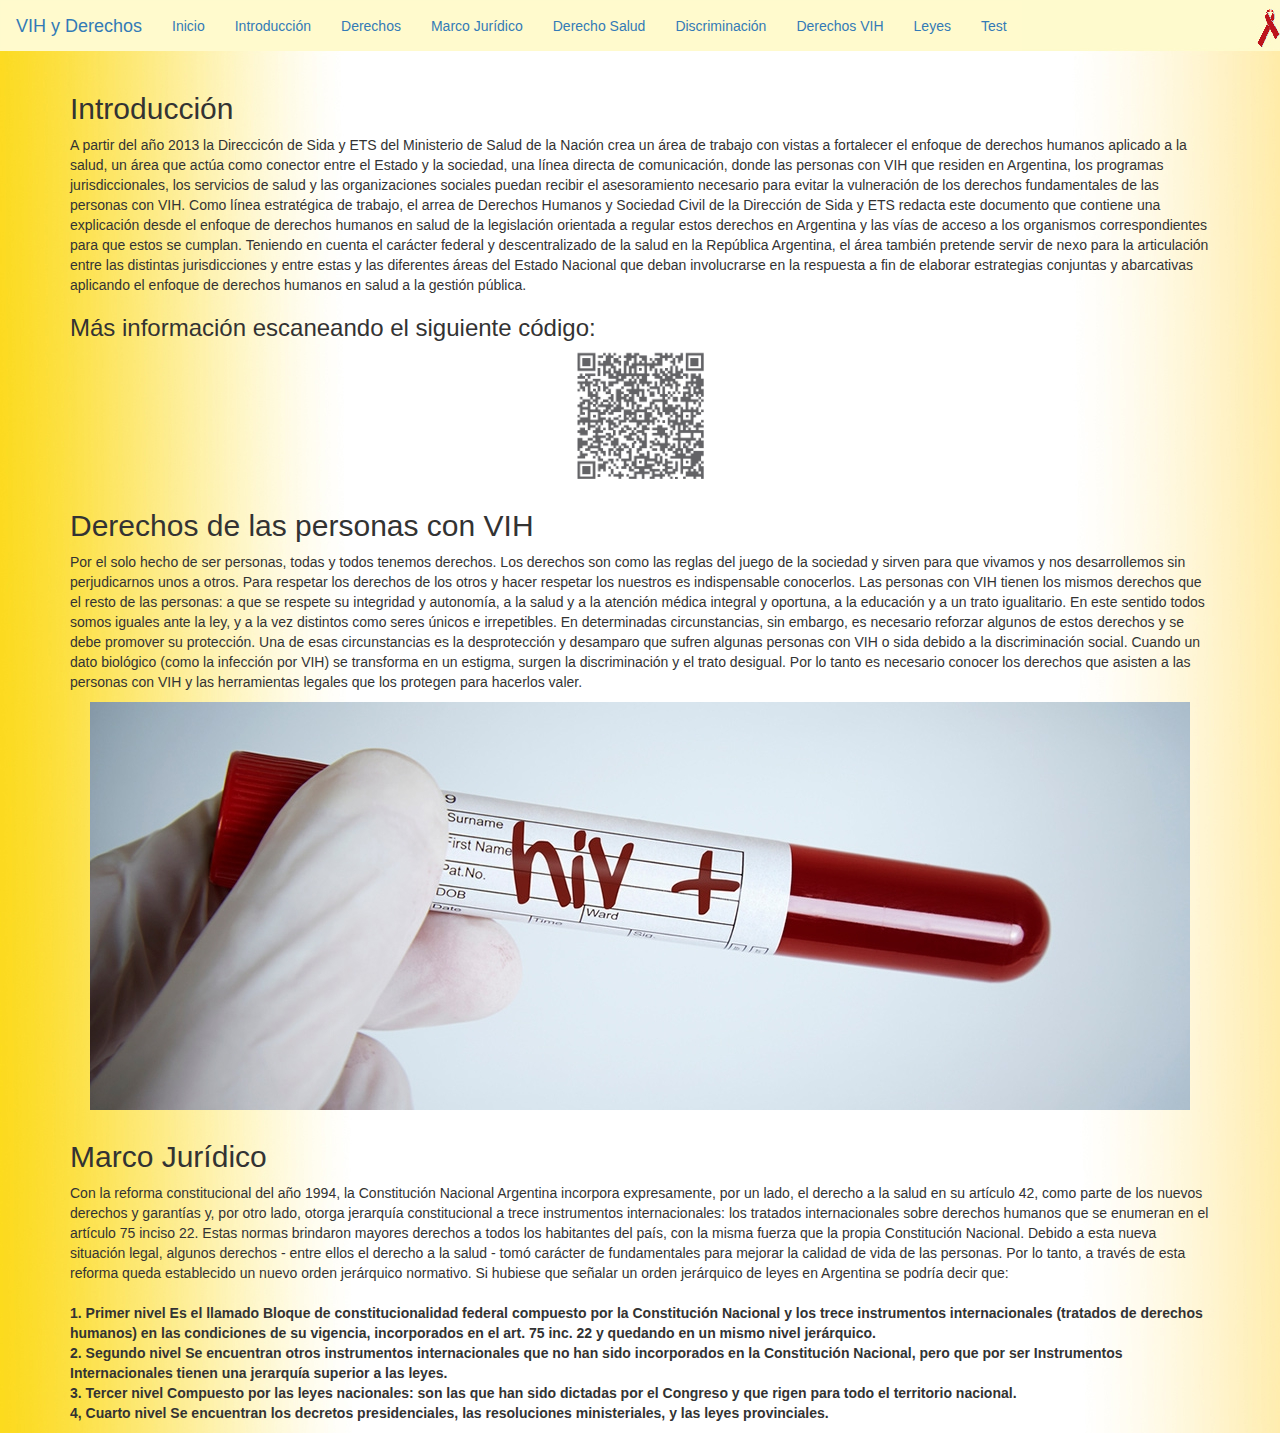
<file: Index.html>
<!DOCTYPE html>
<html lang="en">
<head>
<link rel="icon" type="image/png" href="img/icon.png">
  <title>Conocer sobre VIH</title>
  <meta charset="utf-8">
  <meta name="viewport" content="width=device-width, initial-scale=1">
  <link rel="stylesheet" href="css/bootstrap.min.css">
  <link rel="stylesheet" href="css/bootstrap.min.css">
  <script src="js/jquery.min.js"></script>
  <script src="js/bootstrap.min.js"></script>
  <script src="js/jquery.min2.js"></script>
  <script src="js/bootstrap.min.js"></script>
</head>
<body>
<body background="img/Background.jpg">
<nav class="navbar navbar-black">
  <div class="container-fluid">
    <div class="navbar-header">
      <a class="navbar-brand" href="#">VIH y Derechos</a>
    </div>
    <ul class="nav navbar-nav">

      <li><a href="index.html">Inicio</a></li>
      <li><a href="#Introducción">Introducción</a></li>
      <li><a href="#Derechos">Derechos</a></li>
      <li><a href="#Marco_Juridico">Marco Jurídico</a></li>
      <li><a href="derechos.html#Derecho_Salud">Derecho Salud</a></li>
      <li><a href="derechos.html#Discriminación">Discriminación</a></li>
      <li><a href="derechos.html#Derechos_sida">Derechos VIH</a></li>
      <li><a href="ley del sida.html">Leyes</a></li>
      <li><a href="Formulario vih.html">Test</a></li>
    </ul>
  </div>
</nav>
  
<div class="container">
	<a name="Introducción"></a>
  <h2>Introducción</h2>
</div>
<div class="container">
  <p>A partir del año 2013 la Direccicón de Sida y ETS del Ministerio de Salud de la Nación crea un
área de trabajo con vistas a fortalecer el enfoque de derechos humanos aplicado a la salud,
un área que actúa como conector entre el Estado y la sociedad, una línea directa de comunicación, donde las personas con VIH que residen en Argentina, los programas jurisdiccionales,
los servicios de salud y las organizaciones sociales puedan recibir el asesoramiento necesario para evitar la vulneración de los derechos fundamentales de las personas con VIH. Como
línea estratégica de trabajo, el arrea de Derechos Humanos y Sociedad Civil de la Dirección de
Sida y ETS redacta este documento que contiene una explicación desde el enfoque de derechos humanos en salud de la legislación orientada a regular estos derechos en Argentina y
las vías de acceso a los organismos correspondientes para que estos se cumplan. Teniendo
en cuenta el carácter federal y descentralizado de la salud en la República Argentina, el área
también pretende servir de nexo para la articulación entre las distintas jurisdicciones y entre
estas y las diferentes áreas del Estado Nacional que deban involucrarse en la respuesta a fin
de elaborar estrategias conjuntas y abarcativas aplicando el enfoque de derechos humanos
en salud a la gestión pública.<br></p>
<h3>Más información escaneando el siguiente código:</h3>
<p class="centrado">

<img src="img/QR.png" align="center">
</p>
</div>

<div class="container">
	  	<a name="Derechos"></a>
    <h2>Derechos de las personas con VIH</h2>
  <p>Por el solo hecho de ser personas, todas y todos tenemos derechos. Los derechos son como
las reglas del juego de la sociedad y sirven para que vivamos y nos desarrollemos sin perjudicarnos unos a otros. Para respetar los derechos de los otros y hacer respetar los nuestros es
indispensable conocerlos. Las personas con VIH tienen los mismos derechos que el resto de
las personas: a que se respete su integridad y autonomía, a la salud y a la atención médica
integral y oportuna, a la educación y a un trato igualitario. En este sentido todos somos iguales ante la ley, y a la vez distintos como seres únicos e irrepetibles. En determinadas circunstancias, sin embargo, es necesario reforzar algunos de estos derechos y se debe promover su protección. Una de esas circunstancias es la desprotección y desamparo que sufren algunas personas con VIH o sida debido a la discriminación social. Cuando un dato biológico (como
la infección por VIH) se transforma en un estigma, surgen la discriminación y el trato desigual.
Por lo tanto es necesario conocer los derechos que asisten a las personas con VIH y las herramientas legales que los protegen para hacerlos valer.<br>
</p>
</div>
<p class="centrado">
<img src="img/chicago.jpg">
</p>
   
<div class="container">
	<a name="Marco_Juridico"></a>
	 <h2>Marco Jurídico</h2>
  <p>Con la reforma constitucional del año 1994, la Constitución Nacional Argentina incorpora
expresamente, por un lado, el derecho a la salud en su artículo 42, como parte de los nuevos
derechos y garantías y, por otro lado, otorga jerarquí­a constitucional a trece instrumentos
internacionales: los tratados internacionales sobre derechos humanos que se enumeran en
el artículo 75 inciso 22. Estas normas brindaron mayores derechos a todos los habitantes del
país, con la misma fuerza que la propia Constitución Nacional. Debido a esta nueva situación
legal, algunos derechos - entre ellos el derecho a la salud - tomó carácter de fundamentales
para mejorar la calidad de vida de las personas. Por lo tanto, a través de esta reforma queda
establecido un nuevo orden jerárquico normativo. Si hubiese que señalar un orden jerárquico de leyes en Argentina se podrí­a decir que:<br><br><b>

1. Primer nivel Es el llamado Bloque de constitucionalidad federal compuesto por la Constitución Nacional y los trece instrumentos internacionales (tratados de derechos humanos) en las condiciones de su vigencia, incorporados en el art. 75 inc. 22 y quedando en un mismo
nivel jerárquico. <br>

2. Segundo nivel Se encuentran otros instrumentos internacionales que no han sido incorporados en la Constitución Nacional, pero que por ser Instrumentos Internacionales tienen una jerarquí­a superior a las leyes.<br>

3. Tercer nivel Compuesto por las leyes nacionales: son las que han sido dictadas por el Congreso y que rigen para todo el territorio nacional.<br>

4, Cuarto nivel Se encuentran los decretos presidenciales, las resoluciones ministeriales, y
las leyes provinciales.
</b>
</p>
</div>
<div>
	
	
	</div>

</body>
</html>
</file>
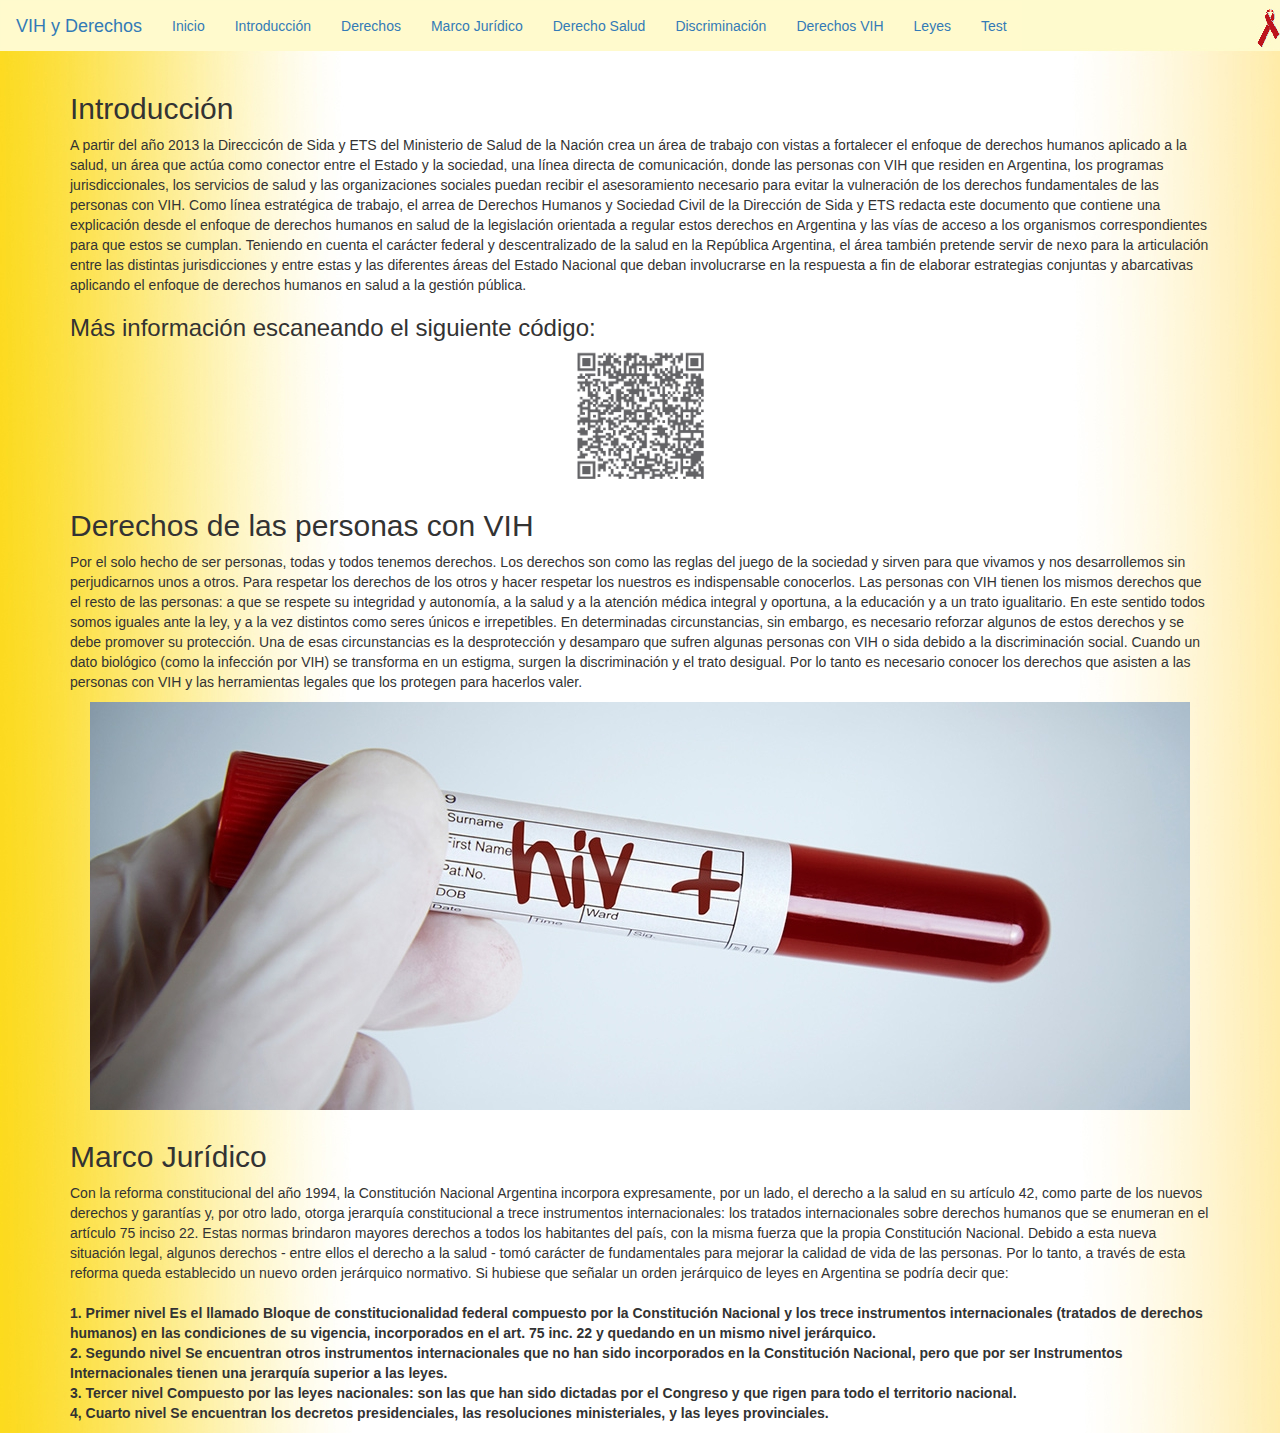
<file: index.html>
<!DOCTYPE html>
<html lang="en">
<head>
<link rel="icon" type="image/png" href="img/icon.png">
  <title>Conocer sobre VIH</title>
  <meta charset="utf-8">
  <meta name="viewport" content="width=device-width, initial-scale=1">
  <link rel="stylesheet" href="css/bootstrap.min.css">
  <link rel="stylesheet" href="css/bootstrap.min.css">
  <script src="js/jquery.min.js"></script>
  <script src="js/bootstrap.min.js"></script>
  <script src="js/jquery.min2.js"></script>
  <script src="js/bootstrap.min.js"></script>
</head>
<body>
<body background="img/Background.jpg">
<nav class="navbar navbar-black">
  <div class="container-fluid">
    <div class="navbar-header">
      <a class="navbar-brand" href="#">VIH y Derechos</a>
    </div>
    <ul class="nav navbar-nav">

      <li><a href="index.html">Inicio</a></li>
      <li><a href="#Introducción">Introducción</a></li>
      <li><a href="#Derechos">Derechos</a></li>
      <li><a href="#Marco_Juridico">Marco Jurídico</a></li>
      <li><a href="derechos.html#Derecho_Salud">Derecho Salud</a></li>
      <li><a href="derechos.html#Discriminación">Discriminación</a></li>
      <li><a href="derechos.html#Derechos_sida">Derechos VIH</a></li>
      <li><a href="ley del sida.html">Leyes</a></li>
      <li><a href="formulario vih.html">Test</a></li>
    </ul>
  </div>
</nav>
  
<div class="container">
	<a name="Introducción"></a>
  <h2>Introducción</h2>
</div>
<div class="container">
  <p>A partir del año 2013 la Direccicón de Sida y ETS del Ministerio de Salud de la Nación crea un
área de trabajo con vistas a fortalecer el enfoque de derechos humanos aplicado a la salud,
un área que actúa como conector entre el Estado y la sociedad, una línea directa de comunicación, donde las personas con VIH que residen en Argentina, los programas jurisdiccionales,
los servicios de salud y las organizaciones sociales puedan recibir el asesoramiento necesario para evitar la vulneración de los derechos fundamentales de las personas con VIH. Como
línea estratégica de trabajo, el arrea de Derechos Humanos y Sociedad Civil de la Dirección de
Sida y ETS redacta este documento que contiene una explicación desde el enfoque de derechos humanos en salud de la legislación orientada a regular estos derechos en Argentina y
las vías de acceso a los organismos correspondientes para que estos se cumplan. Teniendo
en cuenta el carácter federal y descentralizado de la salud en la República Argentina, el área
también pretende servir de nexo para la articulación entre las distintas jurisdicciones y entre
estas y las diferentes áreas del Estado Nacional que deban involucrarse en la respuesta a fin
de elaborar estrategias conjuntas y abarcativas aplicando el enfoque de derechos humanos
en salud a la gestión pública.<br></p>
<h3>Más información escaneando el siguiente código:</h3>
<p class="centrado">

<img src="img/QR.png" align="center">
</p>
</div>

<div class="container">
	  	<a name="Derechos"></a>
    <h2>Derechos de las personas con VIH</h2>
  <p>Por el solo hecho de ser personas, todas y todos tenemos derechos. Los derechos son como
las reglas del juego de la sociedad y sirven para que vivamos y nos desarrollemos sin perjudicarnos unos a otros. Para respetar los derechos de los otros y hacer respetar los nuestros es
indispensable conocerlos. Las personas con VIH tienen los mismos derechos que el resto de
las personas: a que se respete su integridad y autonomía, a la salud y a la atención médica
integral y oportuna, a la educación y a un trato igualitario. En este sentido todos somos iguales ante la ley, y a la vez distintos como seres únicos e irrepetibles. En determinadas circunstancias, sin embargo, es necesario reforzar algunos de estos derechos y se debe promover su protección. Una de esas circunstancias es la desprotección y desamparo que sufren algunas personas con VIH o sida debido a la discriminación social. Cuando un dato biológico (como
la infección por VIH) se transforma en un estigma, surgen la discriminación y el trato desigual.
Por lo tanto es necesario conocer los derechos que asisten a las personas con VIH y las herramientas legales que los protegen para hacerlos valer.<br>
</p>
</div>
<p class="centrado">
<img src="img/chicago.jpg">
</p>
   
<div class="container">
	<a name="Marco_Juridico"></a>
	 <h2>Marco Jurídico</h2>
  <p>Con la reforma constitucional del año 1994, la Constitución Nacional Argentina incorpora
expresamente, por un lado, el derecho a la salud en su artículo 42, como parte de los nuevos
derechos y garantías y, por otro lado, otorga jerarquí­a constitucional a trece instrumentos
internacionales: los tratados internacionales sobre derechos humanos que se enumeran en
el artículo 75 inciso 22. Estas normas brindaron mayores derechos a todos los habitantes del
país, con la misma fuerza que la propia Constitución Nacional. Debido a esta nueva situación
legal, algunos derechos - entre ellos el derecho a la salud - tomó carácter de fundamentales
para mejorar la calidad de vida de las personas. Por lo tanto, a través de esta reforma queda
establecido un nuevo orden jerárquico normativo. Si hubiese que señalar un orden jerárquico de leyes en Argentina se podrí­a decir que:<br><br><b>

1. Primer nivel Es el llamado Bloque de constitucionalidad federal compuesto por la Constitución Nacional y los trece instrumentos internacionales (tratados de derechos humanos) en las condiciones de su vigencia, incorporados en el art. 75 inc. 22 y quedando en un mismo
nivel jerárquico. <br>

2. Segundo nivel Se encuentran otros instrumentos internacionales que no han sido incorporados en la Constitución Nacional, pero que por ser Instrumentos Internacionales tienen una jerarquí­a superior a las leyes.<br>

3. Tercer nivel Compuesto por las leyes nacionales: son las que han sido dictadas por el Congreso y que rigen para todo el territorio nacional.<br>

4, Cuarto nivel Se encuentran los decretos presidenciales, las resoluciones ministeriales, y
las leyes provinciales.
</b>
</p>
</div>
<div>
	
	
	</div>

</body>
</html>
</file>
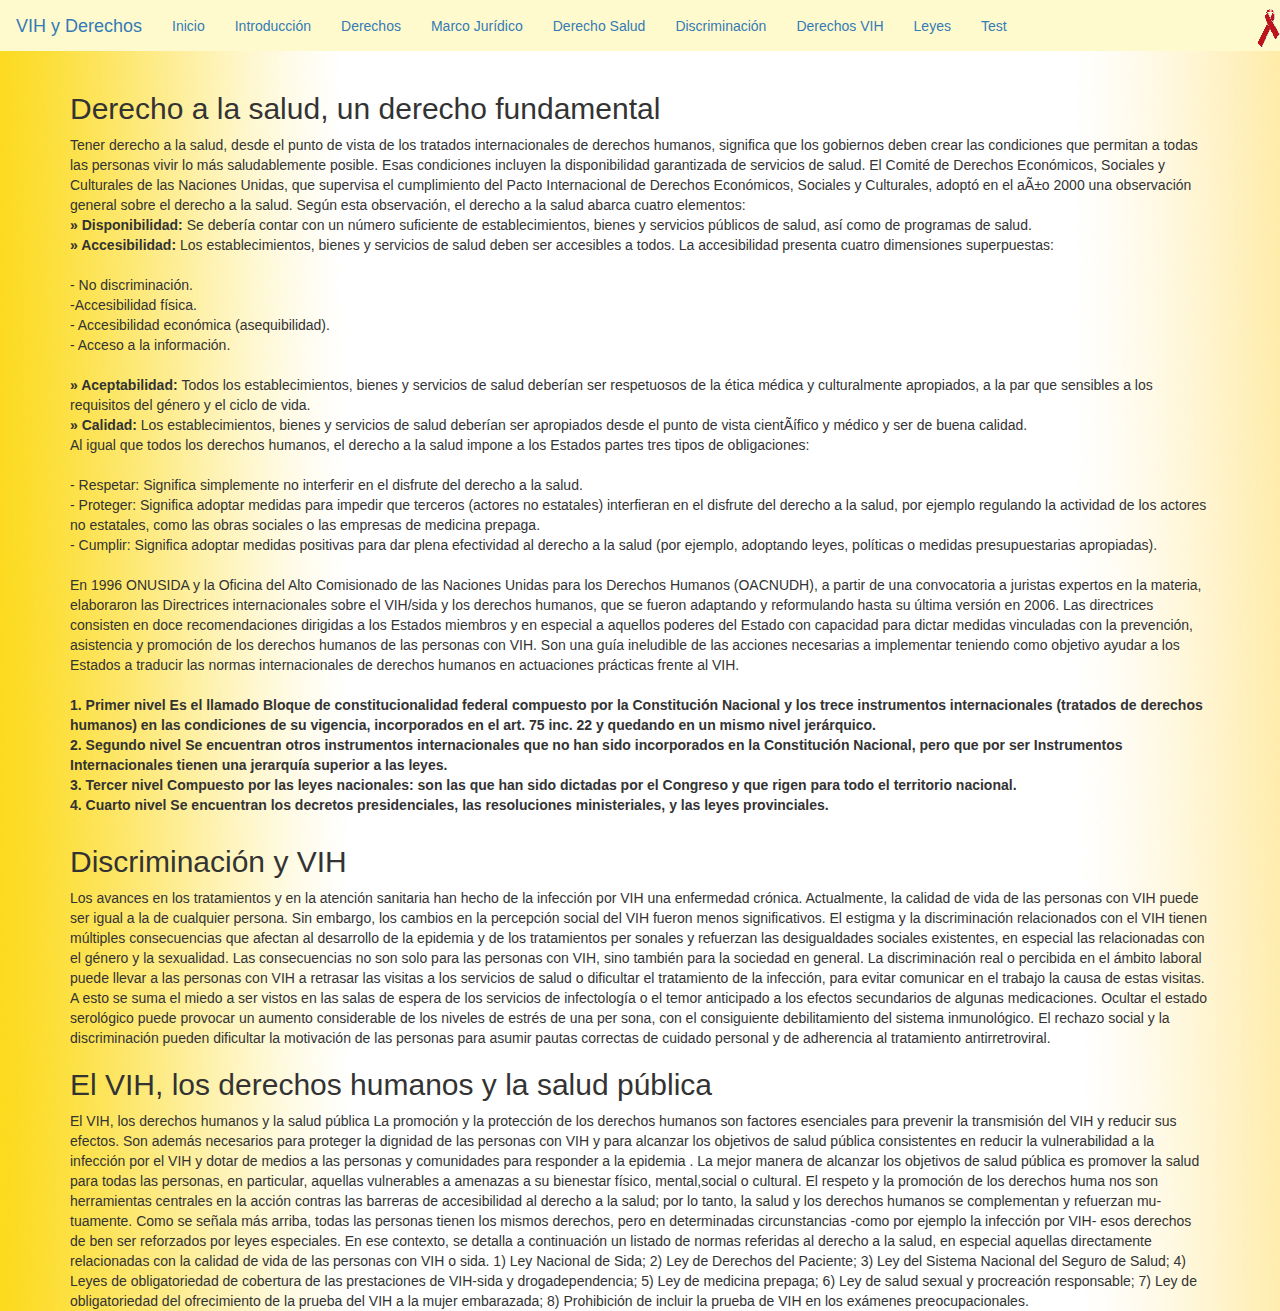
<file: derechos.html>
<!DOCTYPE html>
<html lang="en">
<head>
    <link rel="icon" type="image/png" href="img/icon.png">
  <title>Conocer sobre VIH</title>
  <meta charset="utf-8">
  <meta name="viewport" content="width=device-width, initial-scale=1">
  <link rel="stylesheet" href="css/bootstrap.min.css">
  <script src="js/jquery.min.js"></script>
  <script src="js/bootstrap.min.js"></script>
</head>
<body>
<body background="img/Background.jpg">
<nav class="navbar navbar-black">
  <div class="container-fluid">
    <div class="navbar-header">
      <a class="navbar-brand" href="#">VIH y Derechos</a>
    </div>
    <ul class="nav navbar-nav">
      <li><a href="index.html">Inicio</a></li>
      <li><a href="Index.html#Introducción">Introducción</a></li>
      <li><a href="Index.html#Derechos">Derechos</a></li>
      <li><a href="Index.html#Marco_Juridico">Marco Jurídico</a></li>
      <li><a href="#Derecho_Salud">Derecho Salud</a></li>
      <li><a href="#Discriminación">Discriminación</a></li>
      <li><a href="#Derechos_sida">Derechos VIH</a></li>
      <li><a href="ley del sida.html#Ley_sida">Leyes</a></li>
      <li><a href="formulario vih.html">Test</a></li>
    </ul>
  </div>
</nav>
<div class="container">
	<a name="Derecho_Salud"></a>
	 <h2>Derecho a la salud, un derecho fundamental</h2>
  <p>Tener derecho a la salud, desde el punto de vista de los tratados internacionales de derechos
humanos, significa que los gobiernos deben crear las condiciones que permitan a todas las
personas vivir lo más saludablemente posible. Esas condiciones incluyen la disponibilidad
garantizada de servicios de salud. El Comité de Derechos Económicos, Sociales y Culturales
de las Naciones Unidas, que supervisa el cumplimiento del Pacto Internacional de Derechos
Económicos, Sociales y Culturales, adoptó en el aÃ±o 2000 una observación general sobre el
derecho a la salud. Según esta observación, el derecho a la salud abarca cuatro elementos:<br>

<b>» Disponibilidad: </b> Se debería contar con un número suficiente de establecimientos, bienes y
servicios públicos de salud, así­ como de programas de salud.<br>

<b>» Accesibilidad: </b> Los establecimientos, bienes y servicios de salud deben ser accesibles a todos. La accesibilidad presenta cuatro dimensiones superpuestas:<br><br>
- No discriminación.<br>
 -Accesibilidad fí­sica.<br>
- Accesibilidad económica (asequibilidad).<br>
- Acceso a la información.<br>
<br>
<b>» Aceptabilidad: </b> Todos los establecimientos, bienes y servicios de salud deberían ser respetuosos de la ética médica y culturalmente apropiados, a la par que sensibles a los requisitos
del género y el ciclo de vida.<br>

<b>» Calidad: </b> Los establecimientos, bienes y servicios de salud deberían ser apropiados desde el
punto de vista cientÃífico y médico y ser de buena calidad.<br>
Al igual que todos los derechos humanos, el derecho a la salud impone a los Estados partes
tres tipos de obligaciones: <br><br>
- Respetar: Significa simplemente no interferir en el disfrute del derecho a la salud.<br> 
- Proteger: Significa adoptar medidas para impedir que terceros (actores no
estatales) interfieran en el disfrute del derecho a la salud, por ejemplo regulando la actividad
de los actores no estatales, como las obras sociales o las empresas de medicina prepaga.<br>
- Cumplir: Significa adoptar medidas positivas para dar plena efectividad al derecho a la salud
(por ejemplo, adoptando leyes, políticas o medidas presupuestarias apropiadas).<br>
<br>
En 1996 ONUSIDA y la Oficina del Alto Comisionado de las Naciones Unidas para los Derechos Humanos (OACNUDH), a partir de una convocatoria a juristas expertos en la materia,
elaboraron las Directrices internacionales sobre el VIH/sida y los derechos humanos, que se
fueron adaptando y reformulando hasta su última versión en 2006. Las directrices consisten
en doce recomendaciones dirigidas a los Estados miembros y en especial a aquellos poderes
del Estado con capacidad para dictar medidas vinculadas con la prevención, asistencia y
promoción de los derechos humanos de las personas con VIH. Son una guí­a ineludible de las
acciones necesarias a implementar teniendo como objetivo ayudar a los Estados a traducir
las normas internacionales de derechos humanos en actuaciones prácticas frente al VIH.
<br><br><b>

1. Primer nivel Es el llamado Bloque de constitucionalidad federal compuesto por la Constitución Nacional y los trece instrumentos internacionales (tratados de derechos humanos) en las condiciones de su vigencia, incorporados en el art. 75 inc. 22 y quedando en un mismo
nivel jerárquico. <br>

2. Segundo nivel Se encuentran otros instrumentos internacionales que no han sido incorporados en la Constitución Nacional, pero que por ser Instrumentos Internacionales tienen una jerarquí­a superior a las leyes.<br>

3. Tercer nivel Compuesto por las leyes nacionales: son las que han sido dictadas por el Congreso y que rigen para todo el territorio nacional.<br>

4. Cuarto nivel Se encuentran los decretos presidenciales, las resoluciones ministeriales, y
las leyes provinciales.
</b>
</p>
</div>

<div class="container">
	<a name="Discriminación"></a>
  <h2>Discriminación y VIH</h2>
  Los avances en los tratamientos y en la atención sanitaria han hecho de la infección por VIH una enfermedad crónica. Actualmente, la calidad de vida de las personas con VIH puede ser igual a la de cualquier persona. Sin embargo, los cambios en la percepción social del VIH fueron menos significativos. El estigma y la discriminación relacionados con el VIH tienen múltiples consecuencias que afectan al desarrollo de la epidemia y de los tratamientos per­ sonales y refuerzan las desigualdades sociales existentes, en especial las relacionadas con el género y la sexualidad. Las consecuencias no son solo para las personas con VIH, sino también para la sociedad en general. La discriminación real o percibida en el ámbito laboral puede llevar a las personas con VIH a retrasar las visitas a los servicios de salud o dificultar el tratamiento de la infección, para evitar comunicar en el trabajo la causa de estas visitas. A esto se suma el miedo a ser vistos en las salas de espera de los servicios de infectología o el temor anticipado a los efectos secundarios de algunas medicaciones. Ocultar el estado serológico puede provocar un aumento considerable de los niveles de estrés de una per­ sona, con el consiguiente debilitamiento del sistema inmunológico. El rechazo social y la discriminación pueden dificultar la motivación de las personas para asumir pautas correctas de cuidado personal y de adherencia al tratamiento antirretroviral.
 <br>
</div>
<div class="container">
	<a name="Derechos_sida"></a>
  <h2>  El VIH, los derechos humanos y la salud pública</h2>
  El VIH, los derechos humanos y la salud pública

La promoción y la protección de los derechos humanos son factores esenciales para prevenir la transmisión del VIH y reducir sus efectos. Son además necesarios para proteger la dignidad de las personas con VIH y para alcanzar los objetivos de salud pública consistentes en reducir la vulnerabilidad a la infección por el VIH y dotar de medios a las personas y comunidades para responder a la epidemia . La mejor manera de alcanzar los objetivos de salud pública es promover la salud para todas las personas, en particular, aquellas vulnerables a amenazas a su bienestar físico, mental,social o cultural. El respeto y la promoción de los derechos huma­ nos son herramientas centrales en la acción contras las barreras de accesibilidad al derecho
 
a la salud; por lo tanto, la salud y los derechos humanos se complementan y refuerzan mu­ tuamente. Como se señala más arriba, todas las personas tienen los mismos derechos, pero en determinadas circunstancias -como por ejemplo la infección por VIH- esos derechos de­ ben ser reforzados por leyes especiales. En ese contexto, se detalla a continuación un listado de normas referidas al derecho a la salud, en especial aquellas directamente relacionadas con la calidad de vida de las personas con VIH o sida.

1)	Ley Nacional de Sida;
2)	Ley de Derechos del Paciente;
3)	Ley del Sistema Nacional del Seguro de Salud;
4)	Leyes de obligatoriedad de cobertura de las prestaciones de VIH-sida y drogadependencia;
5)	Ley de medicina prepaga;
6)	Ley de salud sexual y procreación responsable;
7)	Ley de obligatoriedad del ofrecimiento de la prueba del VIH a la mujer embarazada;
8)	Prohibición de incluir la prueba de VIH en los exámenes preocupacionales.

 
</div>
</body>
</html>
</file>
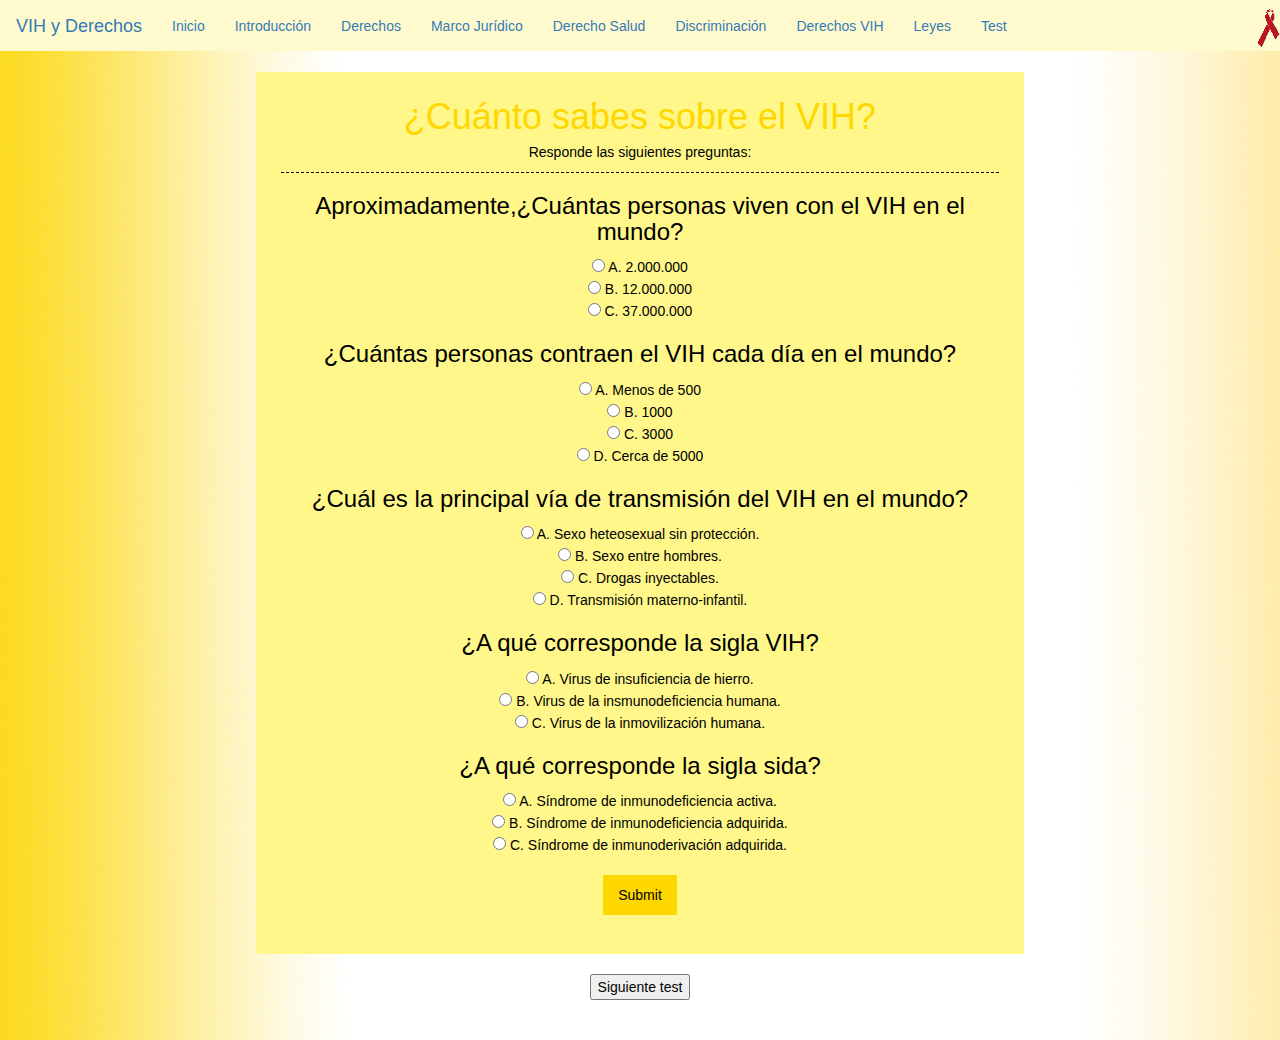
<file: Formulario vih.html>
<html>
<head>

   <link rel="icon" type="image/png" href="img/icon.png">
  <title>Conocimiento VIH</title> 
  <meta charset="utf-8">
  <meta name="viewport" content="width=device-width, initial-scale=1">
  <link rel="stylesheet" href="css/bootstrap.min.css">
  <link rel="stylesheet" href="css/bootstrap.min.css">
   <link rel="stylesheet" href="css/style.css">
   <link rel="stylesheet" href="css/styles.css">
   <script type="text/javascript" href="js/codigo.js"></script>
   <nav class="navbar navbar-black">
  <div class="container-fluid">
    <div class="navbar-header">
      <a class="navbar-brand" href="#">VIH y Derechos</a>
    </div>
    <ul class="nav navbar-nav">
      <li><a href="index.html">Inicio</a></li>
      <li><a href="index.html#Introducción">Introducción</a></li>
      <li><a href="index.html#Derechos">Derechos</a></li>
      <li><a href="index.htmml#Marco_Juridico">Marco Jurídico</a></li>
      <li><a href="derechos.html#Derecho_Salud">Derecho Salud</a></li>
      <li><a href="derechos.html#Discriminación">Discriminación</a></li>
      <li><a href="derechos.html#Derechos_sida">Derechos VIH</a></li>
      <li><a href="ley del sida.html">Leyes</a></li>
      <li><a href="Formulario vih.html">Test</a></li>
    </ul>
  </div>
</nav>
</head>
<body>
  <body background="img/Background.jpg">
<div id="container">

<header>
  <h1> ¿Cuánto sabes sobre el VIH?</h1>
  <p> Responde las siguientes preguntas:</p>

  </header>
  <section>
    <div id="resultado"></div>
		 <form name="vih" onsubmit="return verificarrespuestas()">
	 <h3>Aproximadamente,¿Cuántas personas viven con el VIH en el mundo?</h3>      
     
            <input type="radio"  name="p1" value="a">
              A. 2.000.000<br>
            <input type="radio" name="p1" value="b">
              B. 12.000.000<br>
            <input type="radio" name="p1"  value="c">
              C. 37.000.000<br>
      <h3>¿Cuántas personas contraen el VIH cada día en el mundo?</h3>      
            <input type="radio" name="p2" value="a">
             A. Menos de 500<br>
            <input type="radio" name="p2" value="b">
             B. 1000<br>
            <input type="radio" name="p2" value="c">
             C. 3000<br>
            <input type="radio" name="p2" value="d">
             D. Cerca de 5000<br>

      <h3>¿Cuál es la principal vía de transmisión del VIH en el mundo?</h3>      
            <input type="radio" name="p3" value="a">
              A. Sexo heteosexual sin protección.<br>
            <input type="radio" name="p3" value="b">
              B. Sexo entre hombres.<br>
            <input type="radio" name="p3" value="c">
              C. Drogas inyectables.<br>
            <input type="radio" name="p3" value="d">
              D. Transmisión materno-infantil.<br>
         
      <h3>¿A qué corresponde la sigla VIH?</h3>      
            <input type="radio" name="p4" value="a">
              A. Virus de insuficiencia de hierro.<br>
            <input type="radio" name="p4" value="b">
              B. Virus de la insmunodeficiencia humana.<br>
            <input type="radio" name="p4" value="c">
              C. Virus de la inmovilización humana.<br>
      
      <h3>¿A qué corresponde la sigla sida?</h3>      
            <input type="radio" name="p5" value="a">
              A. Síndrome de inmunodeficiencia activa.<br>
            <input type="radio" name="p5" value="b">
              B. Síndrome de inmunodeficiencia adquirida.<br>
            <input type="radio" name="p5" value="c">
              C. Síndrome de inmunoderivación adquirida.<br><br>
       
		          <input type="submit"  align=center onclick="verificarrespuestas()" onclick="verdaderofalso.html"> <a href="verdaderofalso.html#inicio"></input>
			 </form>
			</section>
	</div>
  <div>
            <button onclick="verdaderofalso.html">Siguiente test</button>    
  </div>
<br><br>
<script src="js/codigo.js"></script>
</body>
</html>
</file>
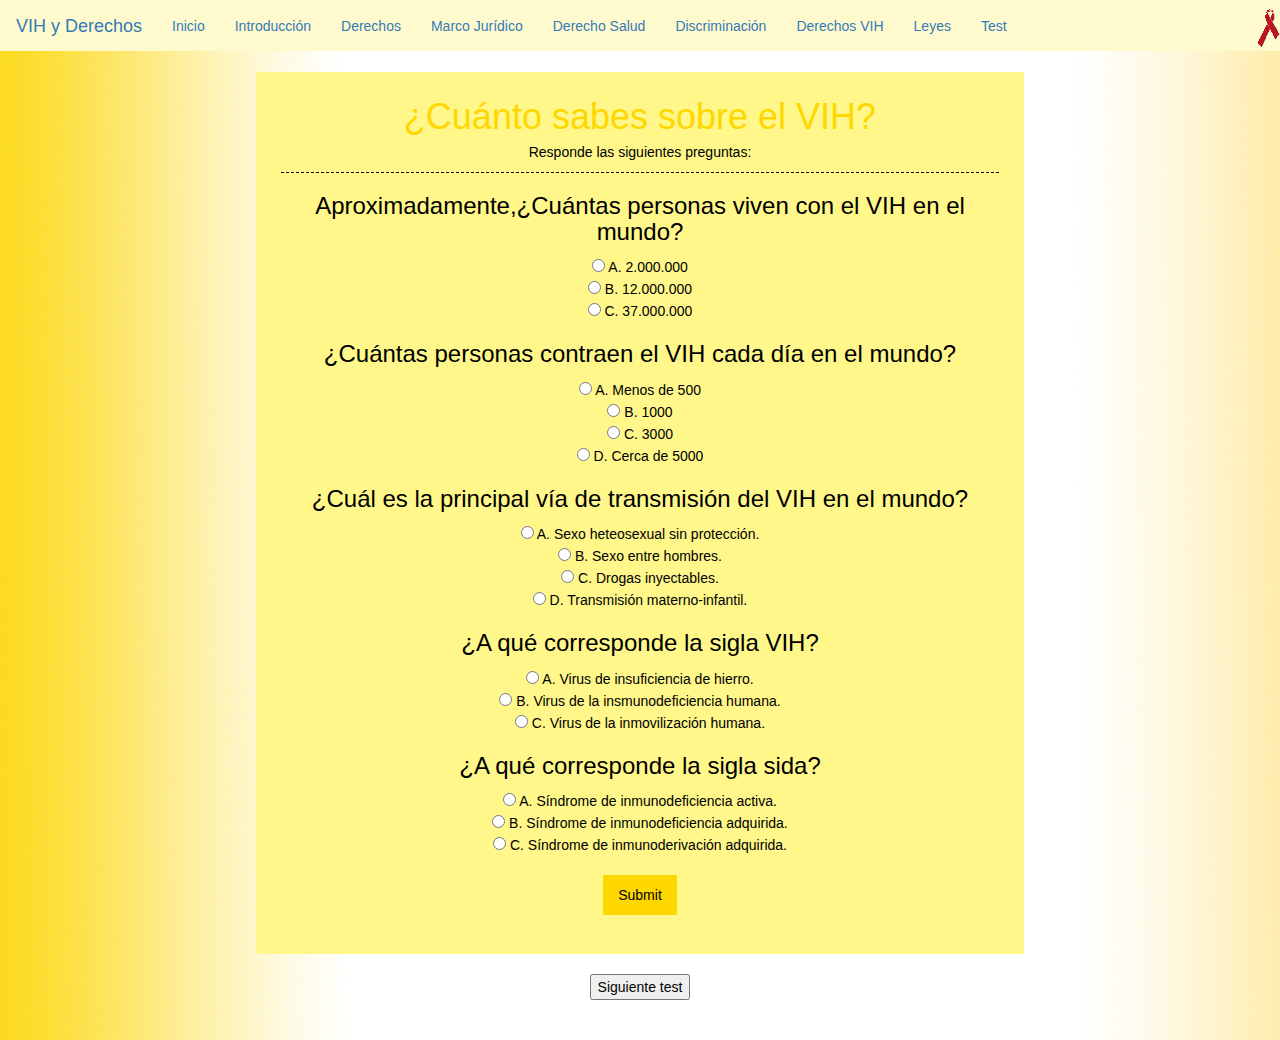
<file: formulario vih.html>
<html>
<head>

   <link rel="icon" type="image/png" href="img/icon.png">
  <title>Conocimiento VIH</title> 
  <meta charset="utf-8">
  <meta name="viewport" content="width=device-width, initial-scale=1">
  <link rel="stylesheet" href="css/bootstrap.min.css">
  <link rel="stylesheet" href="css/bootstrap.min.css">
   <link rel="stylesheet" href="css/style.css">
   <link rel="stylesheet" href="css/styles.css">
   <script type="text/javascript" href="js/codigo.js"></script>
   <nav class="navbar navbar-black">
  <div class="container-fluid">
    <div class="navbar-header">
      <a class="navbar-brand" href="#">VIH y Derechos</a>
    </div>
    <ul class="nav navbar-nav">
      <li><a href="index.html">Inicio</a></li>
      <li><a href="index.html#Introducción">Introducción</a></li>
      <li><a href="index.html#Derechos">Derechos</a></li>
      <li><a href="index.htmml#Marco_Juridico">Marco Jurídico</a></li>
      <li><a href="derechos.html#Derecho_Salud">Derecho Salud</a></li>
      <li><a href="derechos.html#Discriminación">Discriminación</a></li>
      <li><a href="derechos.html#Derechos_sida">Derechos VIH</a></li>
      <li><a href="ley del sida.html">Leyes</a></li>
      <li><a href="formulario vih.html">Test</a></li>
    </ul>
  </div>
</nav>
</head>
<body>
  <body background="img/Background.jpg">
<div id="container">

<header>
  <h1> ¿Cuánto sabes sobre el VIH?</h1>
  <p> Responde las siguientes preguntas:</p>

  </header>
  <section>
    <div id="resultado"></div>
		 <form name="vih" onsubmit="return verificarrespuestas()">
	 <h3>Aproximadamente,¿Cuántas personas viven con el VIH en el mundo?</h3>      
     
            <input type="radio"  name="p1" value="a">
              A. 2.000.000<br>
            <input type="radio" name="p1" value="b">
              B. 12.000.000<br>
            <input type="radio" name="p1"  value="c">
              C. 37.000.000<br>
      <h3>¿Cuántas personas contraen el VIH cada día en el mundo?</h3>      
            <input type="radio" name="p2" value="a">
             A. Menos de 500<br>
            <input type="radio" name="p2" value="b">
             B. 1000<br>
            <input type="radio" name="p2" value="c">
             C. 3000<br>
            <input type="radio" name="p2" value="d">
             D. Cerca de 5000<br>

      <h3>¿Cuál es la principal vía de transmisión del VIH en el mundo?</h3>      
            <input type="radio" name="p3" value="a">
              A. Sexo heteosexual sin protección.<br>
            <input type="radio" name="p3" value="b">
              B. Sexo entre hombres.<br>
            <input type="radio" name="p3" value="c">
              C. Drogas inyectables.<br>
            <input type="radio" name="p3" value="d">
              D. Transmisión materno-infantil.<br>
         
      <h3>¿A qué corresponde la sigla VIH?</h3>      
            <input type="radio" name="p4" value="a">
              A. Virus de insuficiencia de hierro.<br>
            <input type="radio" name="p4" value="b">
              B. Virus de la insmunodeficiencia humana.<br>
            <input type="radio" name="p4" value="c">
              C. Virus de la inmovilización humana.<br>
      
      <h3>¿A qué corresponde la sigla sida?</h3>      
            <input type="radio" name="p5" value="a">
              A. Síndrome de inmunodeficiencia activa.<br>
            <input type="radio" name="p5" value="b">
              B. Síndrome de inmunodeficiencia adquirida.<br>
            <input type="radio" name="p5" value="c">
              C. Síndrome de inmunoderivación adquirida.<br><br>
       
		          <input type="submit"  align=center onclick="verificarrespuestas()" onclick="verdaderofalso.html"> <a href="verdaderofalso.html#inicio"></input>
			 </form>
			</section>
	</div>
  <div>
            <button onclick="verdaderofalso.html">Siguiente test</button>    
  </div>
<br><br>
<script src="js/codigo.js"></script>
</body>
</html>
</file>
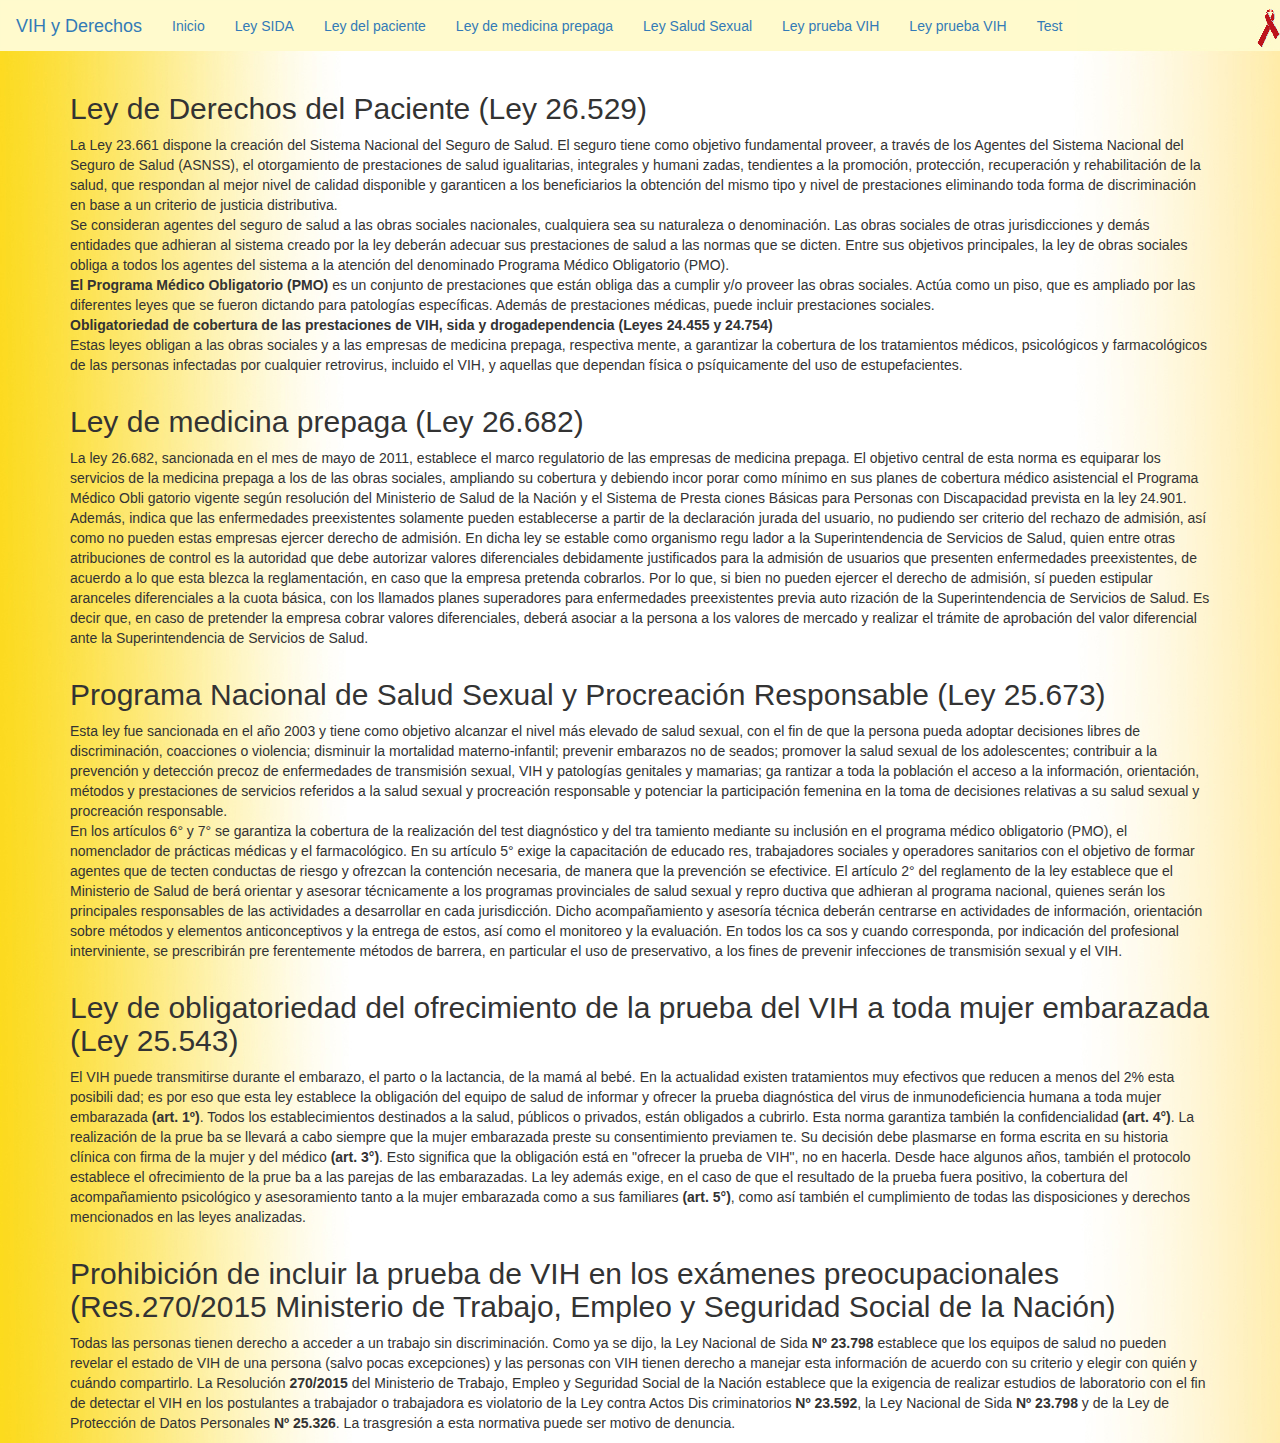
<file: ley del paciente.html>
<!DOCTYPE html>
<html lang="en">
<head>
    <link rel="icon" type="image/png" href="img/icon.png">
  <title>Conocer sobre VIH</title>
  <meta charset="utf-8">
  <meta name="viewport" content="width=device-width, initial-scale=1">
  <link rel="stylesheet" href="css/bootstrap.min.css">
  <script src="js/jquery.min.js"></script>
  <script src="js/bootstrap.min.js"></script>
</head>
<body>
<body background="img/Background.jpg">
<nav class="navbar navbar-black">
  <div class="container-fluid">
    <div class="navbar-header">
      <a class="navbar-brand" href="#">VIH y Derechos</a>
    </div>
    <ul class="nav navbar-nav">
      <li><a href="index.html">Inicio</a></li>

      <li><a href="ley del sida.html#Ley_Sida">Ley SIDA</a></li>
      <li><a href="ley del paciente.html#ley del paciente">Ley del paciente</a></li>
      <li><a href="#ley de medicina prepaga">Ley de medicina prepaga</a></li>
      <li><a href="ley del paciente.html#Programa SS">Ley Salud Sexual</a></li>
      <li><a href="ley del paciente.html#Ley prueba de VIH">Ley prueba VIH</a></li>
      <li><a href="ley del paciente.html#Ley de prohibicion">Ley prueba VIH</a></li>
      <li><a href="formulario vih.html">Test</a></li>
    </ul>
  </div>
</nav>
<div class="container">
  <a name="Ley del paciente"></a>
   <h2> Ley de Derechos del Paciente (Ley 26.529)</h2>
   <p>

La Ley 23.661 dispone la creación del Sistema Nacional del Seguro de Salud. El seguro tiene como objetivo fundamental proveer, a través de los Agentes del Sistema Nacional del Seguro de Salud (ASNSS), el otorgamiento de prestaciones de salud igualitarias, integrales y humani­ zadas, tendientes a la promoción, protección, recuperación y rehabilitación de la salud, que respondan al mejor nivel de calidad disponible y garanticen a los beneficiarios la obtención del mismo tipo y nivel de prestaciones eliminando toda forma de discriminación en base a un criterio de justicia distributiva.<br>

Se consideran agentes del seguro de salud a las obras sociales nacionales, cualquiera sea su naturaleza o denominación. Las obras sociales de otras jurisdicciones y demás entidades que adhieran al sistema creado por la ley deberán adecuar sus prestaciones de salud a las normas que se dicten. Entre sus objetivos principales, la ley de obras sociales obliga a todos los agentes del sistema a la atención del denominado Programa Médico Obligatorio (PMO).<br>

<b>El Programa Médico Obligatorio (PMO)</b> es un conjunto de prestaciones que están obliga­ das a cumplir y/o proveer las obras sociales. Actúa como un piso, que es ampliado por las diferentes leyes que se fueron dictando para patologías específicas. Además de prestaciones médicas, puede incluir prestaciones sociales.<br>

<b>Obligatoriedad de cobertura de las prestaciones de VIH, sida y drogadependencia (Leyes
24.455 y 24.754)</b><br>

Estas leyes obligan a las obras sociales y a las empresas de medicina prepaga, respectiva­ mente, a garantizar la cobertura de los tratamientos médicos, psicológicos y farmacológicos de las personas infectadas por cualquier retrovirus, incluido el VIH, y aquellas que dependan física o psíquicamente del uso de estupefacientes.<br>



   </p>

 
</div>
<div class="container">
  <a name="Ley medicina prepaga"></a>
   <h2> Ley de medicina prepaga (Ley 26.682)</h2>
   <p>

La ley 26.682, sancionada en el mes de mayo de 2011, establece el marco regulatorio de las empresas de medicina prepaga. El objetivo central de esta norma es equiparar los servicios de la medicina prepaga a los de las obras sociales, ampliando su cobertura y debiendo incor­ porar como mínimo en sus planes de cobertura médico asistencial el Programa Médico Obli­ gatorio vigente según resolución del Ministerio de Salud de la Nación y el Sistema de Presta­ ciones Básicas para Personas con Discapacidad prevista en la ley 24.901. Además, indica que las enfermedades preexistentes solamente pueden establecerse a partir de la declaración jurada del usuario, no pudiendo ser criterio del rechazo de admisión, así como no pueden estas empresas ejercer derecho de admisión. En dicha ley se estable como organismo regu­ lador a la Superintendencia de Servicios de Salud, quien entre otras atribuciones de control es la autoridad que debe autorizar valores diferenciales debidamente justificados para la admisión de usuarios que presenten enfermedades preexistentes, de acuerdo a lo que esta­ blezca la reglamentación, en caso que la empresa pretenda cobrarlos. Por lo que, si bien no pueden ejercer el derecho de admisión, sí pueden estipular aranceles diferenciales a la cuota básica, con los llamados planes superadores para enfermedades preexistentes previa auto­ rización de la Superintendencia de Servicios de Salud. Es decir que, en caso de pretender la empresa cobrar valores diferenciales, deberá asociar a la persona a los valores de mercado y realizar el trámite de aprobación del valor diferencial ante la Superintendencia de Servicios de Salud.
<br>



   </p>

 
</div>
<div class="container">
  <a name="Programa SS"></a>
   <h2> Programa Nacional de Salud Sexual y Procreación Responsable (Ley 25.673)</h2>
   <p>

Esta ley fue sancionada en el año 2003 y tiene como objetivo alcanzar el nivel más elevado de salud sexual, con el fin de que la persona pueda adoptar decisiones libres de discriminación, coacciones o violencia; disminuir la mortalidad materno-infantil; prevenir embarazos no de­ seados; promover la salud sexual de los adolescentes; contribuir a la prevención y detección precoz de enfermedades de transmisión sexual, VIH y patologías genitales y mamarias; ga­ rantizar a toda la población el acceso a la información, orientación, métodos y prestaciones de servicios referidos a la salud sexual y procreación responsable y potenciar la participación femenina en la toma de decisiones relativas a su salud sexual y procreación responsable.<br>

En los artículos 6° y 7° se garantiza la cobertura de la realización del test diagnóstico y del tra­ tamiento mediante su inclusión en el programa médico obligatorio (PMO), el nomenclador de prácticas médicas y el farmacológico. En su artículo 5° exige la capacitación de educado­ res, trabajadores sociales y operadores sanitarios con el objetivo de formar agentes que de­ tecten conductas de riesgo y ofrezcan la contención necesaria, de manera que la prevención se efectivice. El artículo 2° del reglamento de la ley establece que el Ministerio de Salud de­ berá orientar y asesorar técnicamente a los programas provinciales de salud sexual y repro­ ductiva que adhieran al programa nacional, quienes serán los principales responsables de las actividades a desarrollar en cada jurisdicción. Dicho acompañamiento y asesoría técnica deberán centrarse en actividades de información, orientación sobre métodos y elementos anticonceptivos y la entrega de estos, así como el monitoreo y la evaluación. En todos los ca­ sos y cuando corresponda, por indicación del profesional interviniente, se prescribirán pre­ ferentemente métodos de barrera, en particular el uso de preservativo, a los fines de prevenir infecciones de transmisión sexual y el VIH.

<br>



   </p>

 
</div>
<div class="container">
  <a name="Ley prueba de VIH"></a>
   <h2> Ley de obligatoriedad del ofrecimiento de la prueba del VIH a toda mujer embarazada (Ley 25.543)</h2>
   <p>

El VIH puede transmitirse durante el embarazo, el parto o la lactancia, de la mamá al bebé. En la actualidad existen tratamientos muy efectivos que reducen a menos del 2% esta posibili­ dad; es por eso que esta ley establece la obligación del equipo de salud de informar y ofrecer la prueba diagnóstica del virus de inmunodeficiencia humana a toda mujer embarazada <b>(art. 1º)</b>. Todos los establecimientos destinados a la salud, públicos o privados, están obligados a cubrirlo. Esta norma garantiza también la confidencialidad <b>(art. 4°)</b>. La realización de la prue­
ba se llevará a cabo siempre que la mujer embarazada preste su consentimiento previamen­ te. Su decisión debe plasmarse en forma escrita en su historia clínica con firma de la mujer y del médico <b>(art. 3°)</b>. Esto significa que la obligación está en "ofrecer la prueba de VIH", no en hacerla. Desde hace algunos años, también el protocolo establece el ofrecimiento de la prue­ ba a las parejas de las embarazadas. La ley además exige, en el caso de que el resultado de la prueba fuera positivo, la cobertura del acompañamiento psicológico y asesoramiento tanto a la mujer embarazada como a sus familiares <b>(art. 5°)</b>, como así también el cumplimiento de todas las disposiciones y derechos mencionados en las leyes analizadas.


<br>



   </p>

 
</div>
<div class="container">
  <a name="Ley de prohibicion"></a>
   <h2>Prohibición de incluir la prueba de VIH en los exámenes preocupa­cionales (Res.270/2015 Ministerio de Trabajo, Empleo y Seguridad Social de la Nación)</h2>
   <p>
Todas las personas tienen derecho a acceder a un trabajo sin discriminación. Como ya se dijo, la Ley Nacional de Sida <b>Nº 23.798</b> establece que los equipos de salud no pueden revelar el estado de VIH de una persona (salvo pocas excepciones) y las personas con VIH tienen derecho a manejar esta información de acuerdo con su criterio y elegir con quién y cuándo compartirlo. La Resolución <b>270/2015</b> del Ministerio de Trabajo, Empleo y Seguridad Social de la Nación establece que la exigencia de realizar estudios de laboratorio con el fin de detectar el VIH en los postulantes a trabajador o trabajadora es violatorio de la Ley contra Actos Dis­ criminatorios <b>Nº 23.592</b>, la Ley Nacional de Sida <b>Nº 23.798</b> y de la Ley de Protección de Datos Personales <b>Nº 25.326</b>. La trasgresión a esta normativa puede ser motivo de denuncia.


<br>



   </p>

 
</div>
</body>
</html>
</file>
<file: css/style.css>
body{
color:black;
font-family:'Montserrat',sans-serif;
font-size:14px;
}
#container{
	width:60%;
	background:#fff78a;
	margin:20px auto;
	overflow:auto;
	padding:25px;
}
header{
	text-align:center;
	border-bottom:#fff dashed 1px;
}
header h1{
	margin:0;
	padding:0;
	color:yellow;
}
header p{
	padding:0;
	margin-top:5px;
	color:#000000;
}
div{
	text-align: center;
}
h3{
	color:#000000;
}
section{
	min-height:410px;
}
input[type='submit']{
	background:#FFD700;
	border:0;
	color:black;
	padding:10px 15px;
	cursor:pointer;

}

#resultado h3{
	background:#FFD700;
	padding:10px;
	margin:10px 0;
}
#resultado span{
	color:brown;
	font-weight:bold;
}
</file>
<file: css/styles.css>
body{
color:#00000;
font-family:'Montserrat',sans-serif;
font-size:14px;
}
#container{
	width:60%;
	margin:20px auto;
	overflow:auto;
	padding:25px;
}
header{
	text-align:center;
	border-bottom:black dashed 1px;
}
header h1{
	margin:0;
	padding:0;
	color:#FFD700;
}
header p{
	padding:0;
	margin-top:5px;
	color:#000000;
}
div{
	text-align: center;
}
h3{
	color:#000000;
}
section{
	min-height:410px;
}
input[type='submit']{
	background:#FFD700;
	border:0;
	color:black;
	padding:10px 15px;
	cursor:pointer;

}

#resultado h3{
	background:#FFD700;
	padding:10px;
	margin:10px 0;
}
#resultado span{
	color:brown;
	font-weight:bold;
}
</file>
